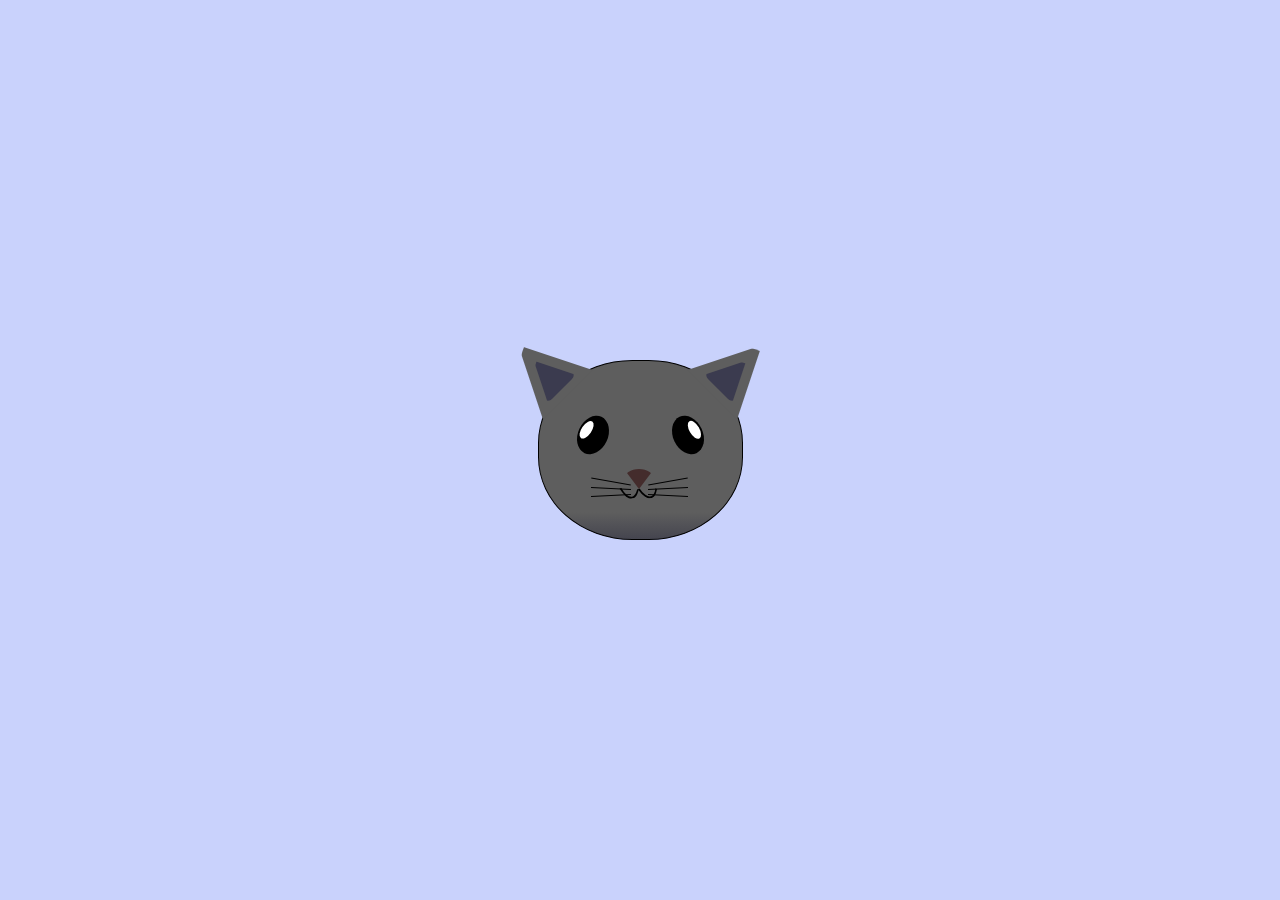
<file: projects/catpainting.html>
<!DOCTYPE html>
<html lang="en">
<head>
    <meta charset="UTF-8">
    <title>fCC Cat Painting</title>
    <link rel="stylesheet" href="catpainting.css">
</head>
<body>
    <main>
      <div class="cat-head">
        <div class="cat-ears">
          <div class="cat-left-ear">
            <div class="cat-left-inner-ear"></div>
          </div>
          <div class="cat-right-ear">
            <div class="cat-right-inner-ear"></div>
          </div>
        </div>

        <div class="cat-eyes">
          <div class="cat-left-eye">
            <div class="cat-left-inner-eye"></div>
          </div>
          <div class="cat-right-eye">
            <div class="cat-right-inner-eye"></div>
          </div>
        </div>
        
        <div class="cat-nose"></div>

        <div class="cat-mouth">
          <div class="cat-mouth-line-left"></div>
          <div class="cat-mouth-line-right"></div>
        </div>

        <div class="cat-whiskers">
          <div class="cat-whiskers-left">
            <div class="cat-whisker-left-top"></div>
            <div class="cat-whisker-left-middle"></div>
            <div class="cat-whisker-left-bottom"></div>
          </div>
          <div class="cat-whiskers-right">
            <div class="cat-whisker-right-top"></div>
            <div class="cat-whisker-right-middle"></div>
            <div class="cat-whisker-right-bottom"></div>
          </div>
        </div>

      </div>
    </main>
</body>
</html>
</file>
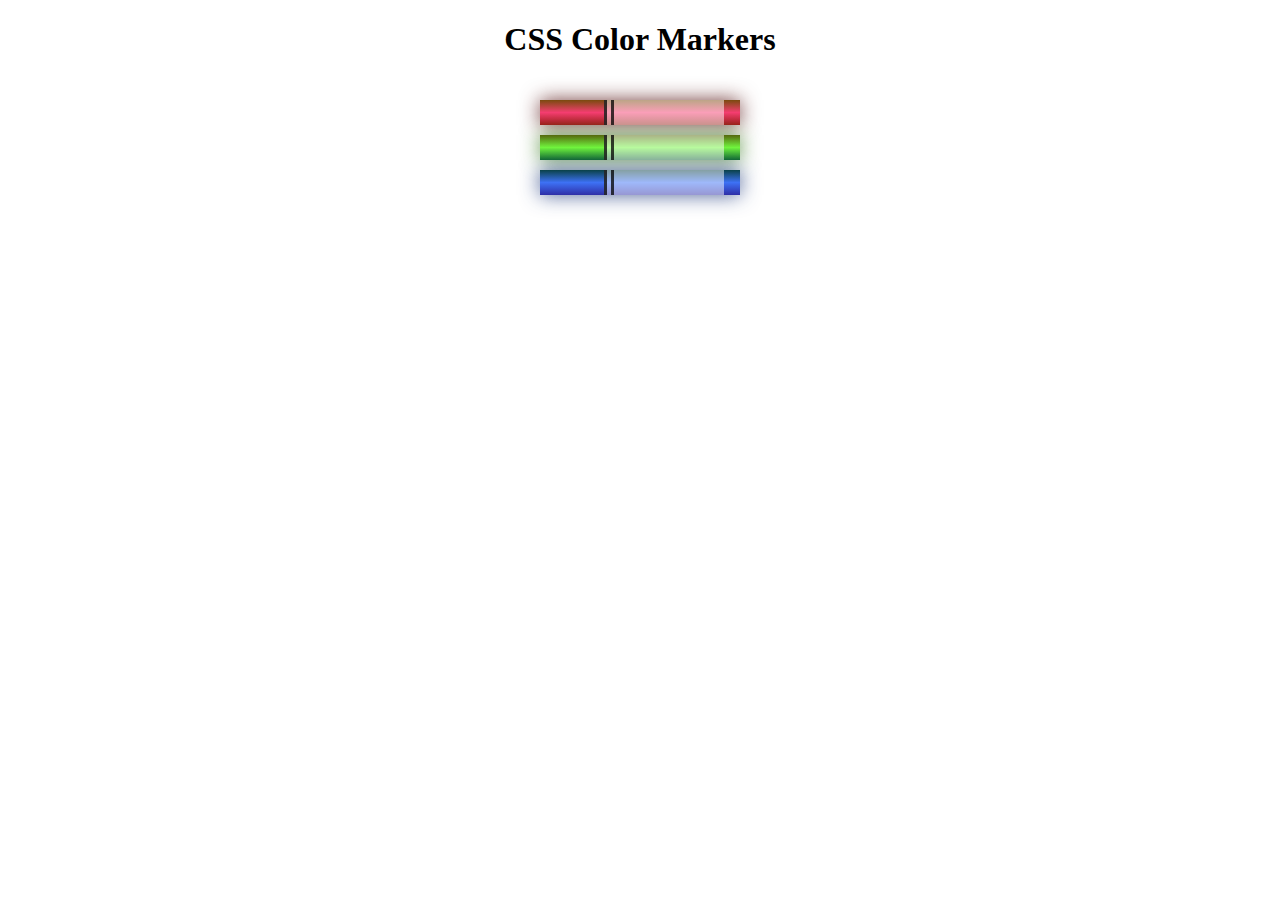
<file: projects/coloredmarker.html>
<!DOCTYPE html>
<html lang="en">
  <head>
    <meta charset="utf-8">
    <meta name="viewport" content="width=device-width, initial-scale=1.0">
    <title>Colored Markers</title>
    <link rel="stylesheet" href="coloredmarker.css">
  <body>
    <h1>CSS Color Markers</h1>
    <div class="container">
      <div class="marker red">
        <div class="cap"></div>
        <div class="sleeve"></div>
      </div>
      <div class="marker green">
        <div class="cap"></div>
        <div class="sleeve"></div>
      </div>
      <div class="marker blue">
        <div class="cap"></div>
        <div class="sleeve"></div>
      </div>
    </div>
  </body>
</html>
</file>
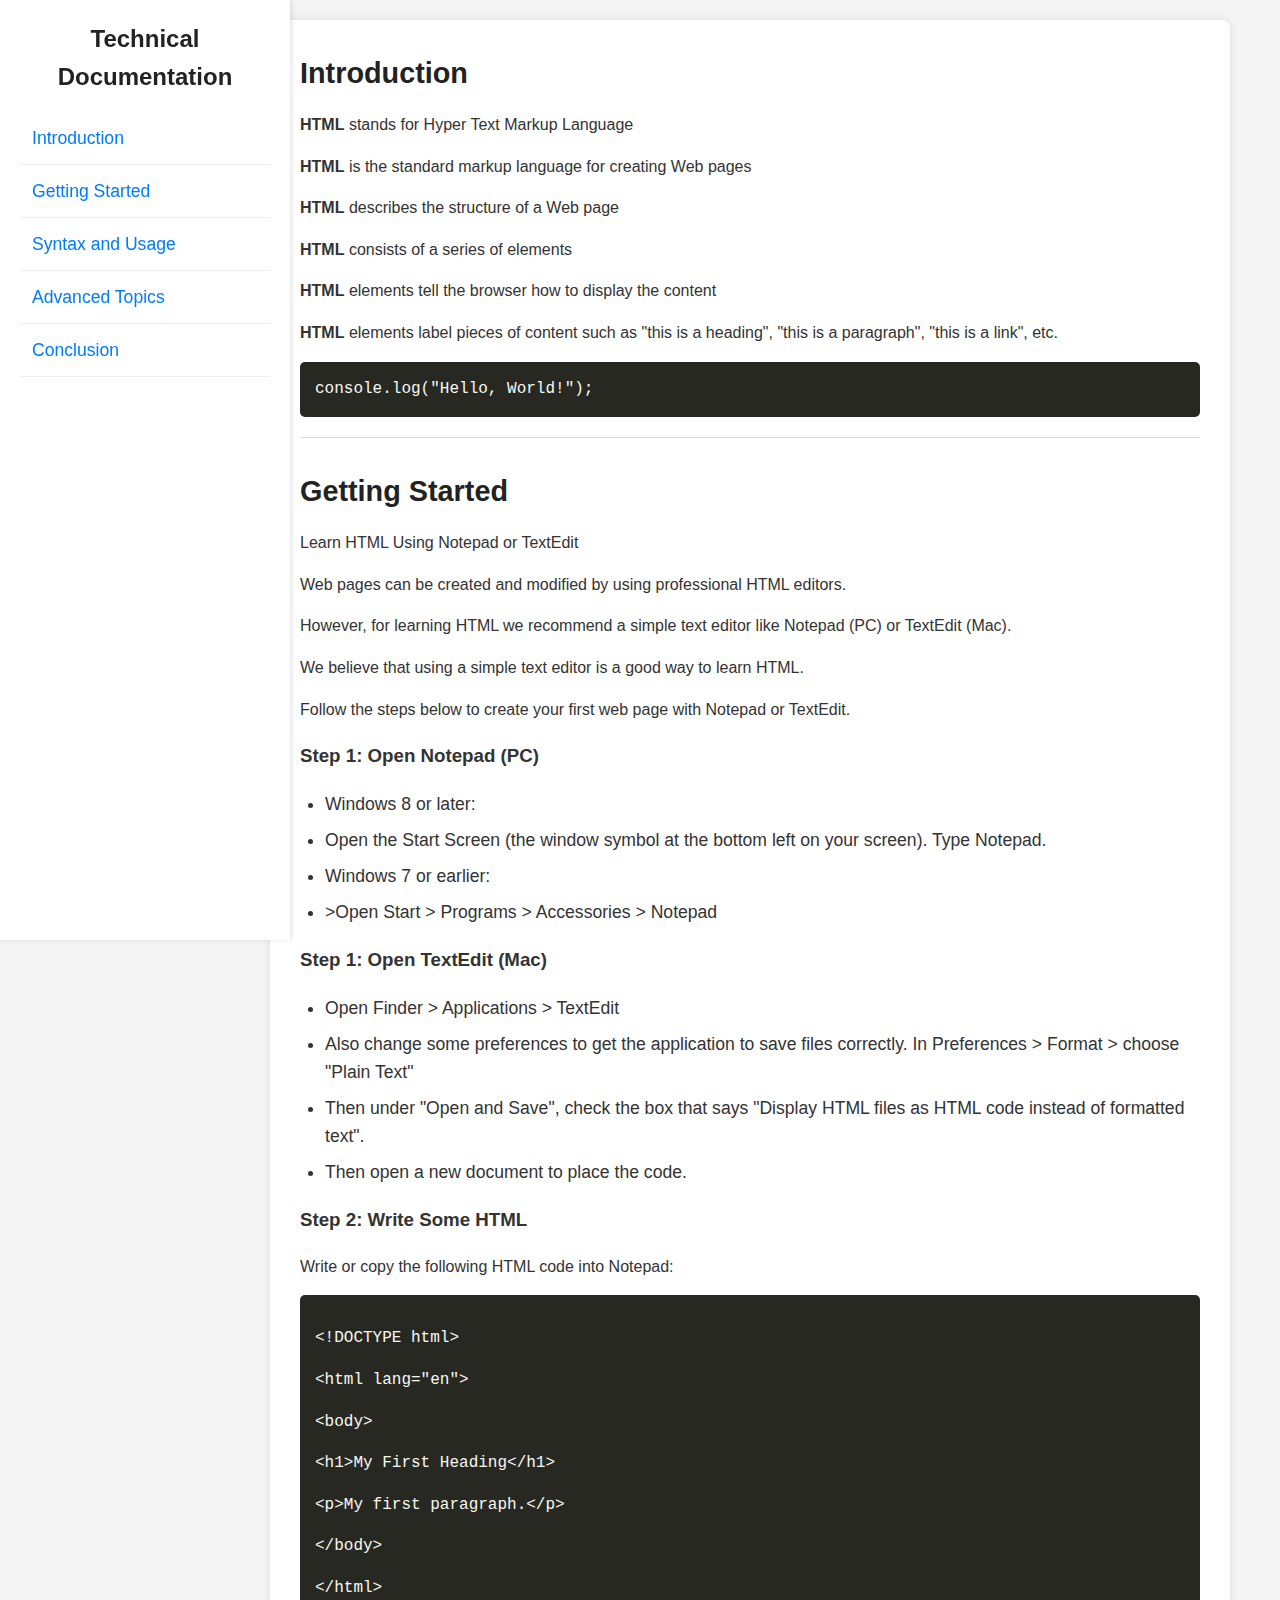
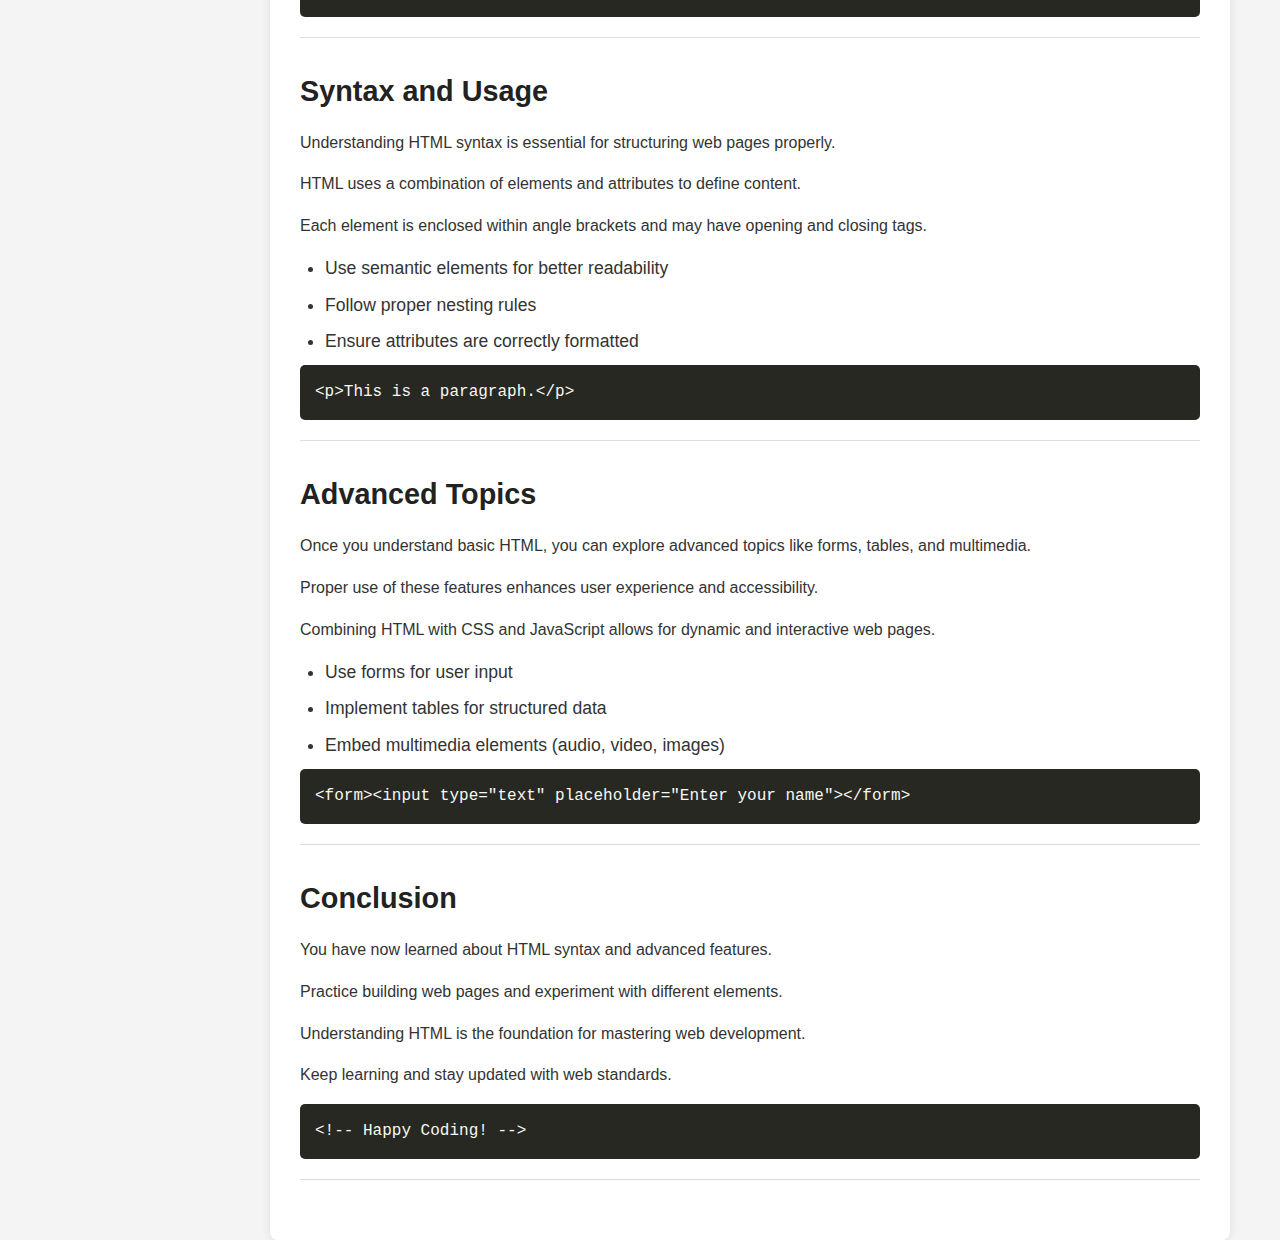
<file: projects/documentation.html>
<!DOCTYPE html>
<html lang="en">
<head>
    <meta charset="UTF-8">
    <meta name="viewport" content="width=device-width, initial-scale=1.0">
    <title>Technical Documentation</title>
    <link rel="stylesheet" href="documentation.css">
</head>
<body>
    <nav id="navbar">
        <header>Technical Documentation</header>
        <a class="nav-link" href="#Introduction">Introduction</a>
        <a class="nav-link" href="#Getting_Started">Getting Started</a>
        <a class="nav-link" href="#Syntax_and_Usage">Syntax and Usage</a>
        <a class="nav-link" href="#Advanced_Topics">Advanced Topics</a>
        <a class="nav-link" href="#Conclusion">Conclusion</a>
    </nav>
    
    <main id="main-doc">
        <section class="main-section" id="Introduction">
            <header>Introduction</header>
            <p><b>HTML</b> stands for Hyper Text Markup Language</p>
            <p><b>HTML</b> is the standard markup language for creating Web pages</p>
            <p><b>HTML</b> describes the structure of a Web page</p>
            <p><b>HTML</b> consists of a series of elements</p>
            <p><b>HTML</b> elements tell the browser how to display the content</p>
            <p><b>HTML</b> elements label pieces of content such as "this is a heading", "this is a paragraph", "this is a link", etc.</p>
            <code>console.log("Hello, World!");</code>
        </section>
        
        <section class="main-section" id="Getting_Started">
            <header>Getting Started</header>
            <p>Learn HTML Using Notepad or TextEdit</p>
            <p>Web pages can be created and modified by using professional HTML editors.</p>
            <p>However, for learning HTML we recommend a simple text editor like Notepad (PC) or TextEdit (Mac).</p>
            <p>We believe that using a simple text editor is a good way to learn HTML.</p>
            <p>Follow the steps below to create your first web page with Notepad or TextEdit.</p>
            <h3>Step 1: Open Notepad (PC)</h3>
            <ul>
            <li>Windows 8 or later:</li>
            <li>Open the Start Screen (the window symbol at the bottom left on your screen). Type Notepad.</li>
                <li>Windows 7 or earlier:</li>
                    <li>>Open Start > Programs > Accessories > Notepad</li>
        </ul>
        <h3>Step 1: Open TextEdit (Mac)</h3>
        <ul>
            
            <li>Open Finder > Applications > TextEdit</li>
                <li>Also change some preferences to get the application to save files correctly. In Preferences > Format > choose "Plain Text"</li>
                    <li>Then under "Open and Save", check the box that says "Display HTML files as HTML code instead of formatted text".</li>
                        <li>Then open a new document to place the code.</li>
        </ul>
            <h3>Step 2: Write Some HTML</h3>
            <p>Write or copy the following HTML code into Notepad:</p>
        
            <code>
                <p>&lt;!DOCTYPE html&gt;</p>
                <p>&lt;html lang="en"&gt;</p>
                <p>&lt;body&gt;</p>
                
                <p>&lt;h1&gt;My First Heading&lt;/h1&gt;</p>
                
                <p>&lt;p&gt;My first paragraph.&lt;/p&gt;</p>
                
                <p>&lt;/body&gt;</p>
                &lt;/html&gt;</code>
        </section>
        
       <section class="main-section" id="Syntax_and_Usage">
    <header>Syntax and Usage</header>
    <p>Understanding HTML syntax is essential for structuring web pages properly.</p>
    <p>HTML uses a combination of elements and attributes to define content.</p>
    <p>Each element is enclosed within angle brackets and may have opening and closing tags.</p>
    <ul>
        <li>Use semantic elements for better readability</li>
        <li>Follow proper nesting rules</li>
        <li>Ensure attributes are correctly formatted</li>
    </ul>
    <code>&lt;p&gt;This is a paragraph.&lt;/p&gt;</code>
</section>

<section class="main-section" id="Advanced_Topics">
    <header>Advanced Topics</header>
    <p>Once you understand basic HTML, you can explore advanced topics like forms, tables, and multimedia.</p>
    <p>Proper use of these features enhances user experience and accessibility.</p>
    <p>Combining HTML with CSS and JavaScript allows for dynamic and interactive web pages.</p>
    <ul>
        <li>Use forms for user input</li>
        <li>Implement tables for structured data</li>
        <li>Embed multimedia elements (audio, video, images)</li>
    </ul>
    <code>&lt;form&gt;&lt;input type="text" placeholder="Enter your name"&gt;&lt;/form&gt;</code>
</section>

<section class="main-section" id="Conclusion">
    <header>Conclusion</header>
    <p>You have now learned about HTML syntax and advanced features.</p>
    <p>Practice building web pages and experiment with different elements.</p>
    <p>Understanding HTML is the foundation for mastering web development.</p>
    <p>Keep learning and stay updated with web standards.</p>
    <code>&lt;!-- Happy Coding! --&gt;</code>
</section>
    </main>
</body>
</html>
</file>
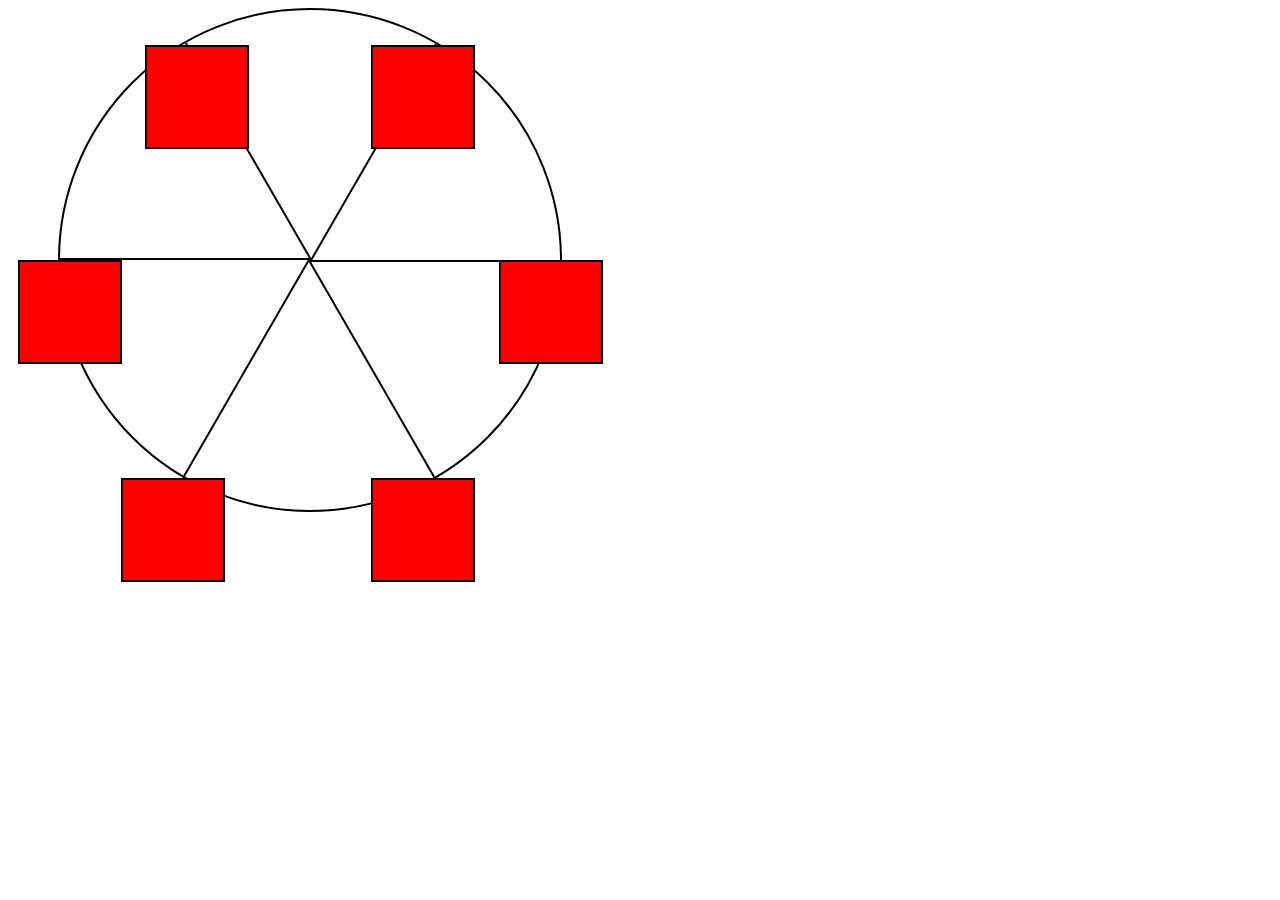
<file: projects/ferriswheel.html>
<!DOCTYPE html>
<html lang="en">
  <head>
    <meta charset="UTF-8">
    <title>Ferris Wheel</title>
    <link rel="stylesheet" href="ferriswheel.css">
  </head>
  <body>
    <div class="wheel">
      <span class="line"></span>
      <span class="line"></span>
      <span class="line"></span>
      <span class="line"></span>
      <span class="line"></span>
      <span class="line"></span>

      <div class="cabin"></div>
      <div class="cabin"></div>
      <div class="cabin"></div>
      <div class="cabin"></div>
      <div class="cabin"></div>
      <div class="cabin"></div>
    </div>
  </body>
</html>
</file>
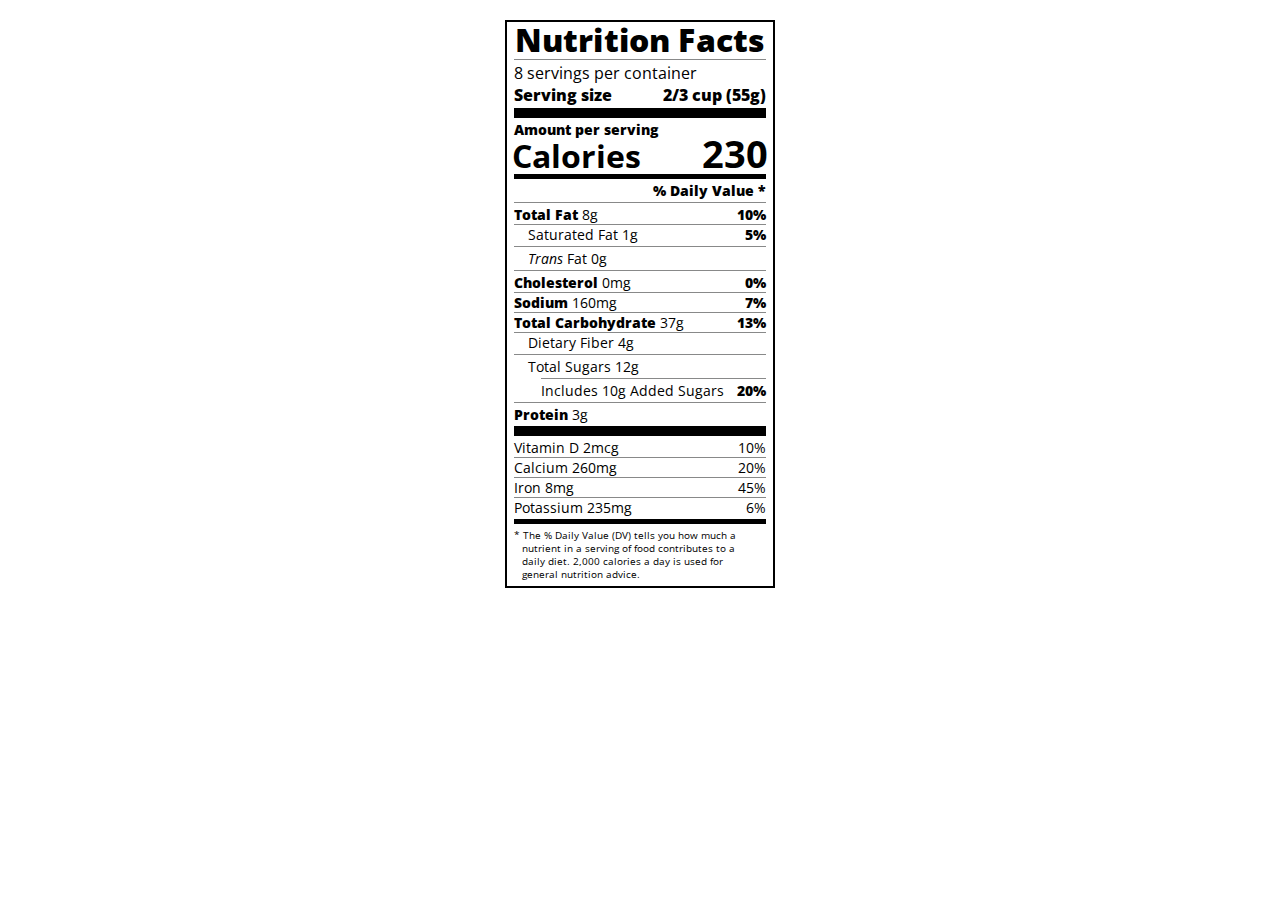
<file: projects/label.html>
<!DOCTYPE html>
<html lang="en">

<head>
  <meta charset="UTF-8">
  <title>Nutrition Label</title>
  <link href="https://fonts.googleapis.com/css?family=Open+Sans:400,700,800" rel="stylesheet">
  <link href="label.css" rel="stylesheet">
</head>

<body>
  <div class="label">
    <header>
      <h1 class="bold">Nutrition Facts</h1>
      <div class="divider"></div>
      <p>8 servings per container</p>
      <p class="bold">Serving size <span>2/3 cup (55g)</span></p>
    </header>
    <div class="divider large"></div>
    <div class="calories-info">
      <div class="left-container">
        <h2 class="bold small-text">Amount per serving</h2>
        <p>Calories</p>
      </div>
      <span>230</span>
    </div>
    <div class="divider medium"></div>
    <div class="daily-value small-text">
      <p class="bold right no-divider">% Daily Value *</p>
      <div class="divider"></div>
      <p><span><span class="bold">Total Fat</span> 8g</span> <span class="bold">10%</span></p>
      <p class="indent no-divider">Saturated Fat 1g <span class="bold">5%</span></p>
      <div class="divider"></div>
      <p class="indent no-divider"><span><i>Trans</i> Fat 0g</span></p>
      <div class="divider"></div>
      <p><span><span class="bold">Cholesterol</span> 0mg</span> <span class="bold">0%</span></p>
      <p><span><span class="bold">Sodium</span> 160mg</span> <span class="bold">7%</span></p>
      <p><span><span class="bold">Total Carbohydrate</span> 37g</span> <span class="bold">13%</span></p>
      <p class="indent no-divider">Dietary Fiber 4g</p>
      <div class="divider"></div>
      <p class="indent no-divider">Total Sugars 12g</p>
      <div class="divider double-indent"></div>
      <p class="double-indent no-divider">Includes 10g Added Sugars <span class="bold">20%</span></p>
      <div class="divider"></div>
      <p class="no-divider"><span><span class="bold">Protein</span> 3g</span></p>
      <div class="divider large"></div>
      <p>Vitamin D 2mcg <span>10%</span></p>
      <p>Calcium 260mg <span>20%</span></p>
      <p>Iron 8mg <span>45%</span></p>
      <p class="no-divider">Potassium 235mg <span>6%</span></p>
    </div>
    <div class="divider medium"></div>
    <p class="note">* The % Daily Value (DV) tells you how much a nutrient in a serving of food contributes to a daily
      diet. 2,000 calories a day is used for general nutrition advice.</p>
  </div>
</body>
</html>
</file>
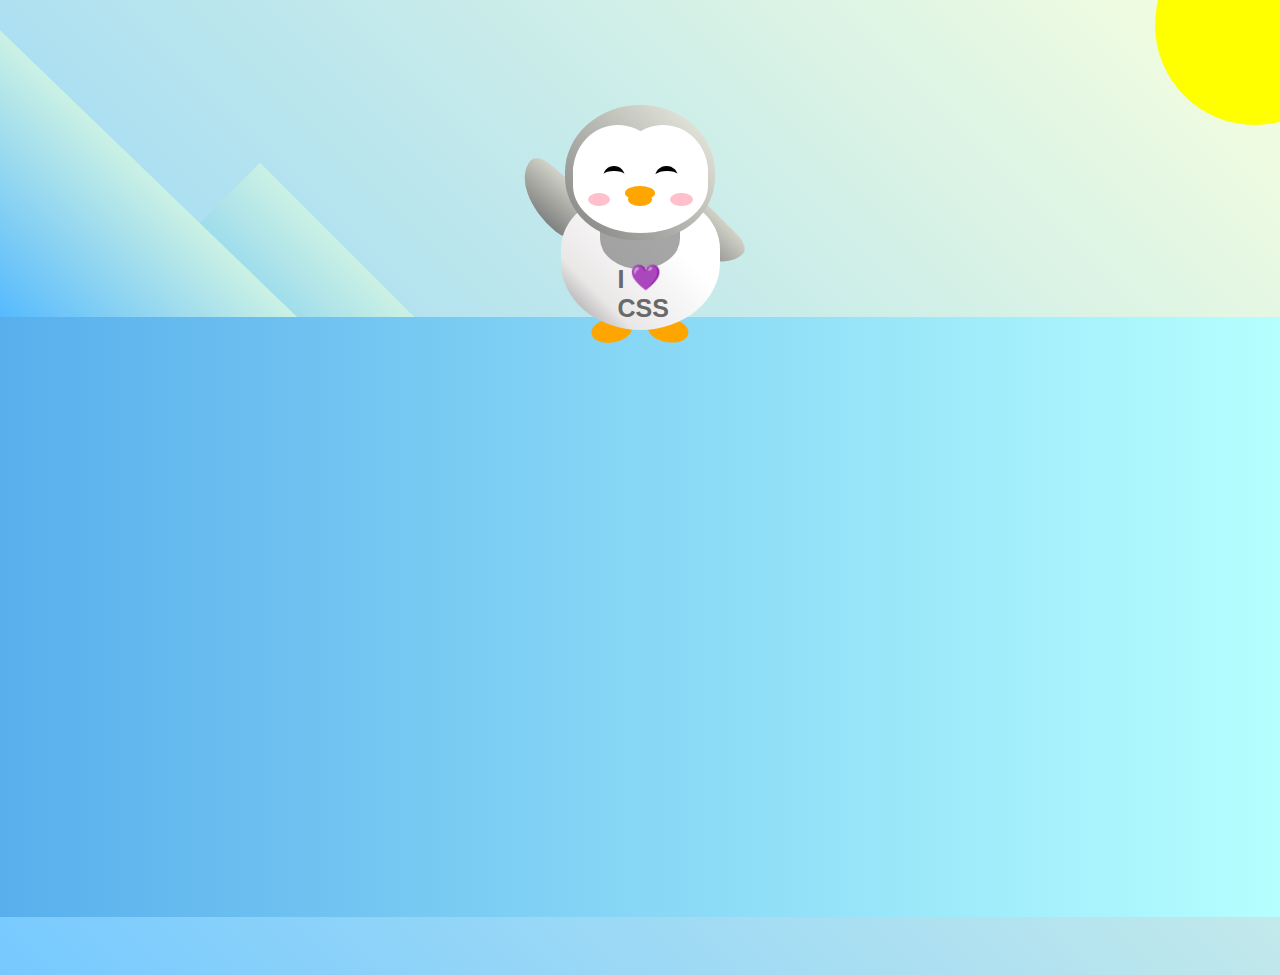
<file: projects/penguin.html>
<!DOCTYPE html>
<html lang="en">
  <head>
    <meta charset="UTF-8" />
    <link rel="stylesheet" href="penguin.css" />
    <title>Penguin</title>
    <meta name="viewport" content="width=device-width, initial-scale=1.0" />
  </head>

  <body>
    <div class="left-mountain"></div>
    <div class="back-mountain"></div>
    <div class="sun"></div>
    <div class="penguin">
      <div class="penguin-head">
        <div class="face left"></div>
        <div class="face right"></div>
        <div class="chin"></div>
        <div class="eye left">
          <div class="eye-lid"></div>
        </div>
        <div class="eye right">
          <div class="eye-lid"></div>
        </div>
        <div class="blush left"></div>
        <div class="blush right"></div>
        <div class="beak top"></div>
        <div class="beak bottom"></div>
      </div>
      <div class="shirt">
        <div>💜</div>
        <p>I CSS</p>
      </div> 
      <div class="penguin-body">
        <div class="arm left"></div>
        <div class="arm right"></div>
        <div class="foot left"></div>
        <div class="foot right"></div>
      </div>
    </div>

    <div class="ground"></div>
  </body>
</html>
</file>
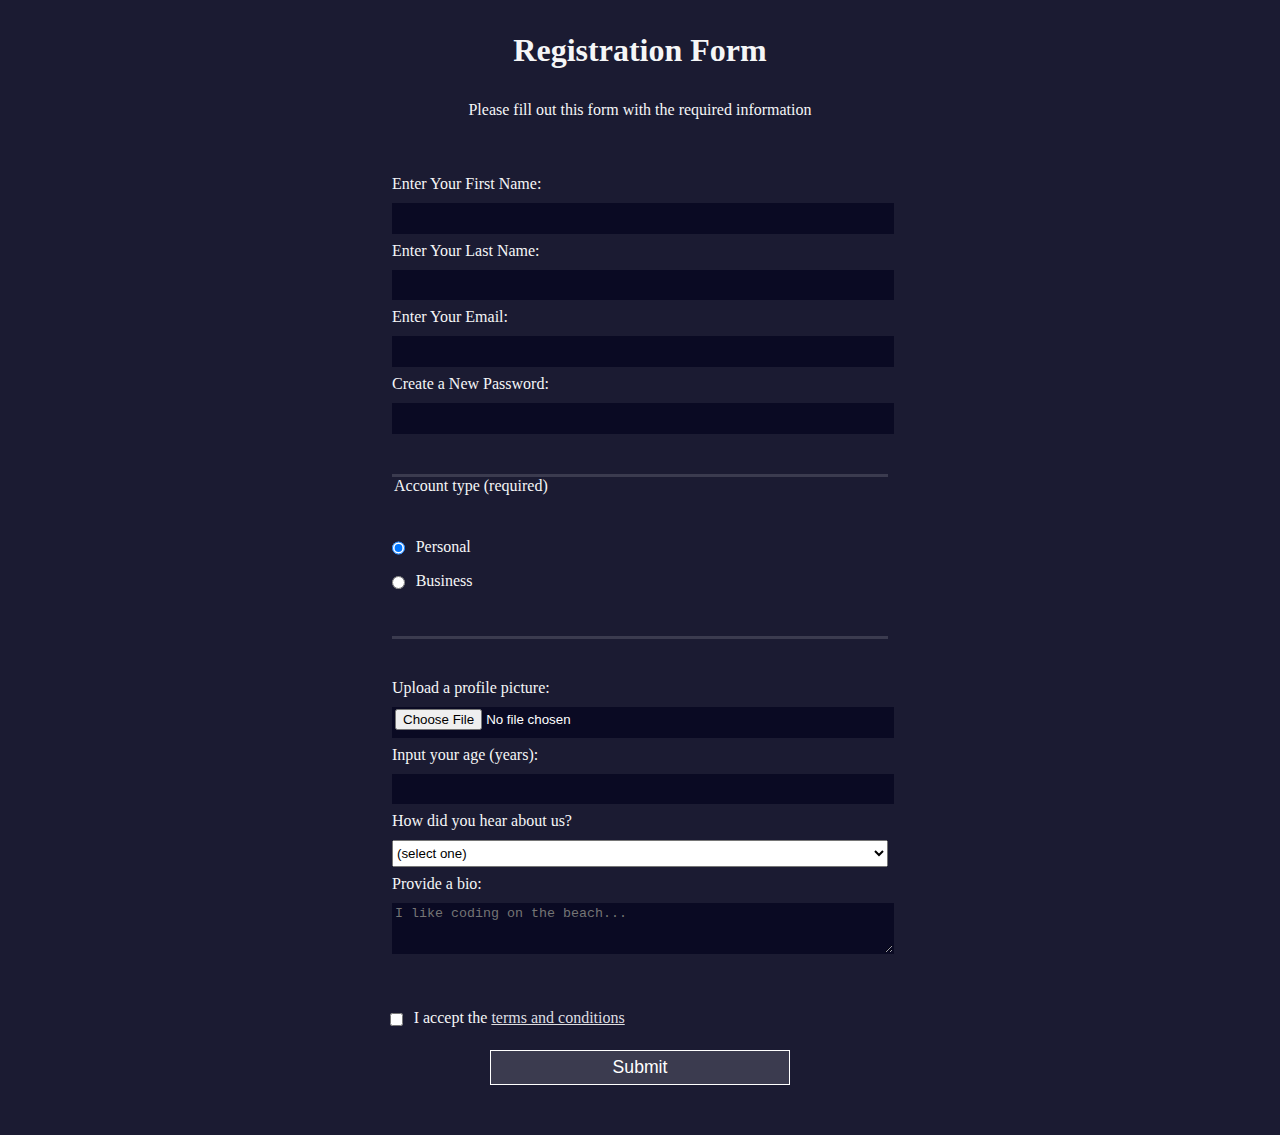
<file: projects/registration.html>
<!DOCTYPE html>
<html lang="en">
  <head>
    <meta charset="UTF-8">
    <title>Registration Form</title>
    <link rel="stylesheet" href="registration.css" />
  </head>
  <body>
    <h1>Registration Form</h1>
    <p>Please fill out this form with the required information</p>
    <form method="post" action='https://register-demo.freecodecamp.org'>
      <fieldset>
        <label for="first-name">Enter Your First Name: <input id="first-name" name="first-name" type="text" required /></label>
        <label for="last-name">Enter Your Last Name: <input id="last-name" name="last-name" type="text" required /></label>
        <label for="email">Enter Your Email: <input id="email" name="email" type="email" required /></label>
        <label for="new-password">Create a New Password: <input id="new-password" name="new-password" type="password" pattern="[a-z0-5]{8,}" required /></label>
      </fieldset>
      <fieldset>
        <legend>Account type (required)</legend>
        <label for="personal-account"><input id="personal-account" type="radio" name="account-type" class="inline" checked /> Personal</label>
        <label for="business-account"><input id="business-account" type="radio" name="account-type" class="inline" /> Business</label>
      </fieldset>
      <fieldset>
        <label for="profile-picture">Upload a profile picture: <input id="profile-picture" type="file" name="file" /></label>
        <label for="age">Input your age (years): <input id="age" type="number" name="age" min="13" max="120" /></label>
        <label for="referrer">How did you hear about us?
          <select id="referrer" name="referrer">
            <option value="">(select one)</option>
            <option value="1">freeCodeCamp News</option>
            <option value="2">freeCodeCamp YouTube Channel</option>
            <option value="3">freeCodeCamp Forum</option>
            <option value="4">Other</option>
          </select>
        </label>
        <label for="bio">Provide a bio:
          <textarea id="bio" name="bio" rows="3" cols="30" placeholder="I like coding on the beach..."></textarea>
        </label>
      </fieldset>
      <label for="terms-and-conditions">
        <input class="inline" id="terms-and-conditions" type="checkbox" required name="terms-and-conditions" /> I accept the <a href="https://www.freecodecamp.org/news/terms-of-service/">terms and conditions</a>
      </label>
      <input type="submit" value="Submit" />
    </form>
  </body>
</html>
</file>
<file: projects/catpainting.css>
* {
    box-sizing: border-box;
  }
  
  body {
    background-color: #c9d2fc;
  }
  
  .cat-head {
    position: absolute;
    right: 0;
    left: 0;
    top: 0;
    bottom: 0;
    margin: auto;
    background: linear-gradient(#5e5e5e 85%, #45454f 100%);
    width: 205px;
    height: 180px;
    border: 1px solid #000;
    border-radius: 46%;
  }
  
  .cat-left-ear {
    position: absolute;
    top: -26px;
    left: -31px;
    z-index: 1;
    border-top-left-radius: 90px;
    border-top-right-radius: 10px;
    transform: rotate(-45deg);
    border-left: 35px solid transparent;
    border-right: 35px solid transparent;
    border-bottom: 70px solid #5e5e5e;
  }
  
  .cat-right-ear {
    position: absolute;
    top: -26px;
    left: 163px;
    z-index: 1;
    transform: rotate(45deg);
    border-top-left-radius: 90px;
    border-top-right-radius: 10px;
    border-left: 35px solid transparent;
    border-right: 35px solid transparent;
    border-bottom: 70px solid #5e5e5e;
  }
  
  .cat-left-inner-ear {
    position: absolute;
    top: 22px;
    left: -20px;
    border-top-left-radius: 90px;
    border-top-right-radius: 10px;
    border-bottom-right-radius: 40%;
    border-bottom-left-radius: 40%;
    border-left: 20px solid transparent;
    border-right: 20px solid transparent;
    border-bottom: 40px solid #3b3b4f;
  }
  
  .cat-right-inner-ear {
    position: absolute;
    top: 22px;
    left: -20px;
    border-top-left-radius: 90px;
    border-top-right-radius: 10px;
    border-bottom-right-radius: 40%;
    border-bottom-left-radius: 40%;
    border-left: 20px solid transparent;
    border-right: 20px solid transparent;
    border-bottom: 40px solid #3b3b4f;
  }
  
  .cat-left-eye {
    position: absolute;
    top: 54px;
    left: 39px;
    border-radius: 60%;
    transform: rotate(25deg);
    width: 30px;
    height: 40px;
    background-color: #000;
  }
  
  .cat-right-eye {
    position: absolute;
    top: 54px;
    left: 134px;
    border-radius: 60%;
    transform: rotate(-25deg);
    width: 30px;
    height: 40px;
    background-color: #000;
  }
  
  .cat-left-inner-eye {
    position: absolute;
    top: 8px;
    left: 2px;
    width: 10px;
    height: 20px;
    transform: rotate(10deg);
    background-color: #fff;
    border-radius: 60%;
  }
  
  .cat-right-inner-eye {
    position: absolute;
    top: 8px;
    left: 18px;
    transform: rotate(-5deg);
    width: 10px;
    height: 20px;
    background-color: #fff;
    border-radius: 60%;
  }
  
  .cat-nose {
    position: absolute;
    top: 108px;
    left: 85px;
    border-top-left-radius: 50%;
    border-bottom-right-radius: 50%;
    border-bottom-left-radius: 50%;
    transform: rotate(180deg);
    border-left: 15px solid transparent;
    border-right: 15px solid transparent;
    border-bottom: 20px solid #442c2c;
  }
  
  .cat-mouth div {
    width: 30px;
    height: 50px;
    border: 2px solid #000;
    border-radius: 190%/190px 150px 0 0;
    border-color: black transparent transparent transparent;
  }
  
  .cat-mouth-line-left {
    position: absolute;
    top: 88px;
    left: 74px;
    transform: rotate(170deg);
  }
  
  .cat-mouth-line-right {
    position: absolute;
    top: 88px;
    left: 91px;
    transform: rotate(165deg);
  }
  
  .cat-whiskers-left div {
    width: 40px;
    height: 1px;
    background-color: #000;
  }
  
  .cat-whiskers-right div {
    width: 40px;
    height: 1px;
    background-color: #000;
  }
  
  .cat-whisker-left-top {
    position: absolute;
    top: 120px;
    left: 52px;
    transform: rotate(10deg);
  }
  
  .cat-whisker-left-middle {
    position: absolute;
    top: 127px;
    left: 52px;
    transform: rotate(3deg);
  }
  
  .cat-whisker-left-bottom {
    position: absolute;
    top: 134px;
    left: 52px;
    transform: rotate(-3deg);
  }
  
  .cat-whisker-right-top {
    position: absolute;
    top: 120px;
    left: 109px;
    transform: rotate(-10deg);
  }
  
  .cat-whisker-right-middle {
    position: absolute;
    top: 127px;
    left: 109px;
    transform: rotate(-3deg);
  }
  
  .cat-whisker-right-bottom {
    position: absolute;
    top: 134px;
    left: 109px;
    transform: rotate(3deg)
  
  }
</file>
<file: projects/coloredmarker.css>
h1 {
    text-align: center;
  }
  
  .container {
    background-color: rgb(255, 255, 255);
    padding: 10px 0;
  }
  
  .marker {
    width: 200px;
    height: 25px;
    margin: 10px auto;
  }
  
  .cap {
    width: 60px;
    height: 25px;
  }
  
  .sleeve {
    width: 110px;
    height: 25px;
    background-color: rgba(255, 255, 255, 0.5);
    border-left: 10px double rgba(0, 0, 0, 0.75);
  }
  
  .cap, .sleeve {
    display: inline-block;
  }
  
  .red {
    background: linear-gradient(rgb(122, 74, 14), rgb(245, 62, 113), rgb(162, 27, 27));
    box-shadow: 0 0 20px 0 rgba(83, 14, 14, 0.8);
  }
  
  .green {
    background: linear-gradient(#55680D, #71F53E, #116C31);
    box-shadow: 0 0 20px 0 #3B7E20CC;
  }
  
  .blue {
    background: linear-gradient(hsl(186, 76%, 16%), hsl(223, 90%, 60%), hsl(240, 56%, 42%));
    box-shadow: 0 0 20px 0 hsla(223, 59%, 31%, 0.8);
  }
</file>
<file: projects/documentation.css>
/* Improved styles.css */

/* General Styles */
body {
    font-family: "Segoe UI", Roboto, "Helvetica Neue", Arial, sans-serif;
    margin: 0;
    padding: 0;
    background-color: #f4f4f4;
    color: #333;
    line-height: 1.6;
}

/* Navbar */
#navbar {
    width: 250px;
    position: fixed;
    top: 0;
    left: 0; 
    height: 100vh; 
    background-color: white;
    box-shadow: 2px 0px 5px rgba(0, 0, 0, 0.1);
    padding: 20px;
    overflow-y: auto;
}

#navbar header {
    font-size: 1.5em;
    font-weight: bold;
    margin-bottom: 15px;
    text-align: center;
    color: #222;
}

.nav-link {
    display: block;
    padding: 12px;
    text-decoration: none;
    color: #007bff;
    font-size: 1.1em;
    border-bottom: 1px solid #eee;
    transition: background 0.3s ease;
}

.nav-link:hover {
    background-color: #007bff;
    color: white;
    border-radius: 4px;
}

/* Main Content */
#main-doc {
    margin-left: 270px;
    padding: 30px;
    max-width: 900px;
    background-color: white;
    box-shadow: 0px 0px 10px rgba(0, 0, 0, 0.1);
    border-radius: 8px;
    margin-top: 20px;
}

.main-section {
    margin-bottom: 30px;
    padding-bottom: 20px;
    border-bottom: 1px solid #ddd;
}

.main-section header {
    font-size: 1.8em;
    font-weight: bold;
    margin-bottom: 15px;
    color: #222;
}

code {
    display: block;
    background: #272822;
    color: #f8f8f2;
    padding: 15px;
    border-radius: 5px;
    font-family: "Courier New", monospace;
    overflow-x: auto;
    font-size: 1em;
    margin-top: 10px;
}

ul {
    margin: 10px 0;
    padding-left: 25px;
}

li {
    margin-bottom: 8px;
    font-size: 1.1em;
}

/* Responsive Design */
@media screen and (max-width: 768px) {
    #navbar {
        width: 100%;
        position: relative;
        height: auto;
        text-align: center;
    }
    #main-doc {
        margin-left: 0;
        padding: 20px;
    }
    .nav-link {
        display: inline-block;
        padding: 10px 15px;
    }
}
</file>
<file: projects/ferriswheel.css>
.wheel {
    border: 2px solid black;
    border-radius: 50%;
    margin-left: 50px;
    position: absolute;
    height: 55vw;
    width: 55vw;
    max-width: 500px;
    max-height: 500px;
    animation-name: wheel;
    animation-duration: 10s;
    animation-iteration-count: infinite;
    animation-timing-function: linear;
  }
  
  .line {
    background-color: black;
    width: 50%;
    height: 2px;
    position: absolute;
    top: 50%;
    left: 50%;
    transform-origin: 0% 0%;
  }
  
  .line:nth-of-type(2) {
    transform: rotate(60deg);
  }
  .line:nth-of-type(3) {
    transform: rotate(120deg);
  }
  .line:nth-of-type(4) {
    transform: rotate(180deg);
  }
  .line:nth-of-type(5) {
    transform: rotate(240deg);
  }
  .line:nth-of-type(6) {
    transform: rotate(300deg);
  }
  
  .cabin {
    background-color: red;
    width: 20%;
    height: 20%;
    position: absolute;
    border: 2px solid;
    transform-origin: 50% 0%;
    animation: cabins 10s ease-in-out infinite;
  }
  
  .cabin:nth-of-type(1) {
    right: -8.5%;
    top: 50%;
  }
  .cabin:nth-of-type(2) {
    right: 17%;
    top: 93.5%;
  }
  .cabin:nth-of-type(3) {
    right: 67%;
    top: 93.5%;
  }
  .cabin:nth-of-type(4) {
    left: -8.5%;
    top: 50%;
  }
  .cabin:nth-of-type(5) {
    left: 17%;
    top: 7%;
  }
  .cabin:nth-of-type(6) {
    right: 17%;
    top: 7%;
  }
  
  @keyframes wheel {
     0% {
       transform: rotate(0deg);
     }
     100% {
       transform: rotate(360deg);
     }
  }
  
  @keyframes cabins {
    0% {
      transform: rotate(0deg);
    }
    25% {
      background-color: yellow;
    }
    50% {
      background-color: purple;
    }
    75%{
      background-color: yellow;
    }
    100% {
      transform: rotate(-360deg);
    }
  }
</file>
<file: projects/label.css>
* {
    box-sizing: border-box;
  }
  
  html {
    font-size: 16px;
  }
  
  body {
    font-family: 'Open Sans', sans-serif;
  }
  
  .label {
    border: 2px solid black;
    width: 270px;
    margin: 20px auto;
    padding: 0 7px;
  }
  
  header h1 {
    text-align: center;
    margin: -4px 0;
    letter-spacing: 0.15px
  }
  
  p {
    margin: 0;
    display: flex;
    justify-content: space-between;
  }
  
  .divider {
    border-bottom: 1px solid #888989;
    margin: 2px 0;
  }
  
  .bold {
    font-weight: 800;
  }
  
  .large {
    height: 10px;
  }
  
  .large, .medium {
    background-color: black;
    border: 0;
  }
  
  .medium {
    height: 5px;
  }
  
  .small-text {
    font-size: 0.85rem;
  }
  
  
  .calories-info {
    display: flex;
    justify-content: space-between;
    align-items: flex-end;
  }
  
  .calories-info h2 {
    margin: 0;
  }
  
  .left-container p {
    margin: -5px -2px;
    font-size: 2em;
    font-weight: 700;
  }
  
  .calories-info span {
    margin: -7px -2px;
    font-size: 2.4em;
    font-weight: 700;
  }
  
  .right {
    justify-content: flex-end;
  }
  
  .indent {
    margin-left: 1em;
  }
  
  .double-indent {
    margin-left: 2em;
  }
  
  .daily-value p:not(.no-divider) {
    border-bottom: 1px solid #888989;
  }
  
  .note {
    font-size: 0.6rem;
    margin: 5px 0;
     padding: 0 8px;
     text-indent: -8px;
  }
</file>
<file: projects/penguin.css>
:root {
    --penguin-face: white;
    --penguin-picorna: orange;
    --penguin-skin: gray;
  }
  
  body {
    background: linear-gradient(45deg, rgb(118, 201, 255), rgb(247, 255, 222));
    margin: 0;
    padding: 0;
    width: 100%;
    height: 100vh;
    overflow: hidden;
  }
  
  .left-mountain {
    width: 300px;
    height: 300px;
    background: linear-gradient(rgb(203, 241, 228), rgb(80, 183, 255));
    position: absolute;
    transform: skew(0deg, 44deg);
    z-index: 2;
    margin-top: 100px;
  }
  
  .back-mountain {
    width: 300px;
    height: 300px;
    background: linear-gradient(rgb(203, 241, 228), rgb(47, 170, 255));
    position: absolute;
    z-index: 1;
    transform: rotate(45deg);
    left: 110px;
    top: 225px;
  }
  
  .sun {
    width: 200px;
    height: 200px;
    background-color: yellow;
    position: absolute;
    border-radius: 50%;
    top: -75px;
    right: -75px;
  }
  
  .penguin {
    width: 300px;
    height: 300px;
    margin: auto;
    margin-top: 75px;
    z-index: 4;
    position: relative;
    transition: transform 1s ease-in-out 0ms;
  }
  
  .penguin * {
    position: absolute;
  }
  
  .penguin:active {
    transform: scale(1.5);
    cursor: not-allowed;
  }
  
  .penguin-head {
    width: 50%;
    height: 45%;
    background: linear-gradient(
      45deg,
      var(--penguin-skin),
      rgb(239, 240, 228)
    );
    border-radius: 70% 70% 65% 65%;
    top: 10%;
    left: 25%;
    z-index: 1;
  }
  
  .face {
    width: 60%;
    height: 70%;
    background-color: var(--penguin-face);
    border-radius: 70% 70% 60% 60%;
    top: 15%;
  }
  
  .face.left {
    left: 5%;
  }
  
  .face.right {
    right: 5%;
  }
  
  .chin {
    width: 90%;
    height: 70%;
    background-color: var(--penguin-face);
    top: 25%;
    left: 5%;
    border-radius: 70% 70% 100% 100%;
  }
  
  .eye {
    width: 15%;
    height: 17%;
    background-color: black;
    top: 45%;
    border-radius: 50%;
  }
  
  .eye.left {
    left: 25%;
  }
  
  .eye.right {
    right: 25%;
  }
  
  .eye-lid {
    width: 150%;
    height: 100%;
    background-color: var(--penguin-face);
    top: 25%;
    left: -23%;
    border-radius: 50%;
  }
  
  .blush {
    width: 15%;
    height: 10%;
    background-color: pink;
    top: 65%;
    border-radius: 50%;
  }
  
  .blush.left {
    left: 15%;
  }
  
  .blush.right {
    right: 15%;
  }
  
  .beak {
    height: 10%;
    background-color: var(--penguin-picorna);
    border-radius: 50%;
  }
  
  .beak.top {
    width: 20%;
    top: 60%;
    left: 40%;
  }
  
  .beak.bottom {
    width: 16%;
    top: 65%;
    left: 42%;
  }
  
  .shirt {
    font: bold 25px Helvetica, sans-serif;
    top: 165px;
    left: 127.5px;
    z-index: 1;
    color: #6a6969;
  }
  
  .shirt div {
    font-weight:  initial;
    top: 22.5px;
    left: 12px;
  }
  
  .penguin-body {
    width: 53%;
    height: 45%;
    background: linear-gradient(
      45deg,
      rgb(134, 133, 133) 0%,
      rgb(234, 231, 231) 25%,
      white 67%
    );
    border-radius: 80% 80% 100% 100%;
    top: 40%;
    left: 23.5%;
  }
  
  .penguin-body::before {
    content: "";
    position: absolute;
    width: 50%;
    height: 45%;
    background-color: var(--penguin-skin);
    top: 10%;
    left: 25%;
    border-radius: 0% 0% 100% 100%;
    opacity: 70%;
  }
  
  .arm {
    width: 30%;
    height: 60%;
    background: linear-gradient(
      90deg,
      var(--penguin-skin),
      rgb(209, 210, 199)
    );
    border-radius: 30% 30% 30% 120%;
    z-index: -1;
  }
  
  .arm.left {
    top: 35%;
    left: 5%;
    transform-origin: top left; 
    transform: rotate(130deg) scaleX(-1);
    animation: 3s linear infinite wave;
  }
  
  .arm.right {
    top: 0%;
    right: -5%;
    transform: rotate(-45deg);
  }
  
  @keyframes wave {
    10% {
      transform: rotate(110deg) scaleX(-1);
    }
    20% {
      transform: rotate(130deg) scaleX(-1);
    }
    30% {
      transform: rotate(110deg) scaleX(-1);
    }
    40% {
      transform: rotate(130deg) scaleX(-1);
    }
  }
  
  .foot {
    width:  15%;
    height: 30%;
    background-color: var(--penguin-picorna);
    top: 85%;
    border-radius: 50%;
    z-index: -1;
  }
  
  .foot.left {
    left: 25%;
    transform: rotate(80deg);
  }
  
  .foot.right {
    right: 25%;
    transform: rotate(-80deg);
  }
  
  .ground {
    width: 100vw;
    height: calc(100vh - 300px);
    background: linear-gradient(90deg, rgb(88, 175, 236), rgb(182, 255, 255));
    z-index: 3;
    position: absolute;
    margin-top: -58px;
  }
</file>
<file: projects/registration.css>
body {
    width: 100%;
    height: 100vh;
    margin: 0;
    background-color: #1b1b32;
    color: #f5f6f7;
    font-family: Tahoma;
    font-size: 16px;
  }
  
  h1, p {
    margin: 1em auto;
    text-align: center;
  }
  
  form {
    width: 60vw;
    max-width: 500px;
    min-width: 300px;
    margin: 0 auto;
    padding-bottom: 2em;
  }
  
  fieldset {
    border: none;
    padding: 2rem 0;
    border-bottom: 3px solid #3b3b4f;
  }
  
  fieldset:last-of-type {
    border-bottom: none;
  }
  
  label {
    display: block;
    margin: 0.5rem 0;
  }
  
  input,
  textarea,
  select {
    margin: 10px 0 0 0;
    width: 100%;
    min-height: 2em;
  }
  
  input, textarea {
    background-color: #0a0a23;
    border: 1px solid #0a0a23;
    color: #ffffff;
  }
  
  .inline {
    width: unset;
    margin: 0 0.5em 0 0;
    vertical-align: middle;
  }
  
  input[type="submit"] {
    display: block;
    width: 60%;
    margin: 1em auto;
    height: 2em;
    font-size: 1.1rem;
    background-color: #3b3b4f;
    border-color: white;
    min-width: 300px;
  }
  
  input[type="file"] {
    padding: 1px 2px;
  }
  
  a {
    color: #dfdfe2;
  }
</file>
